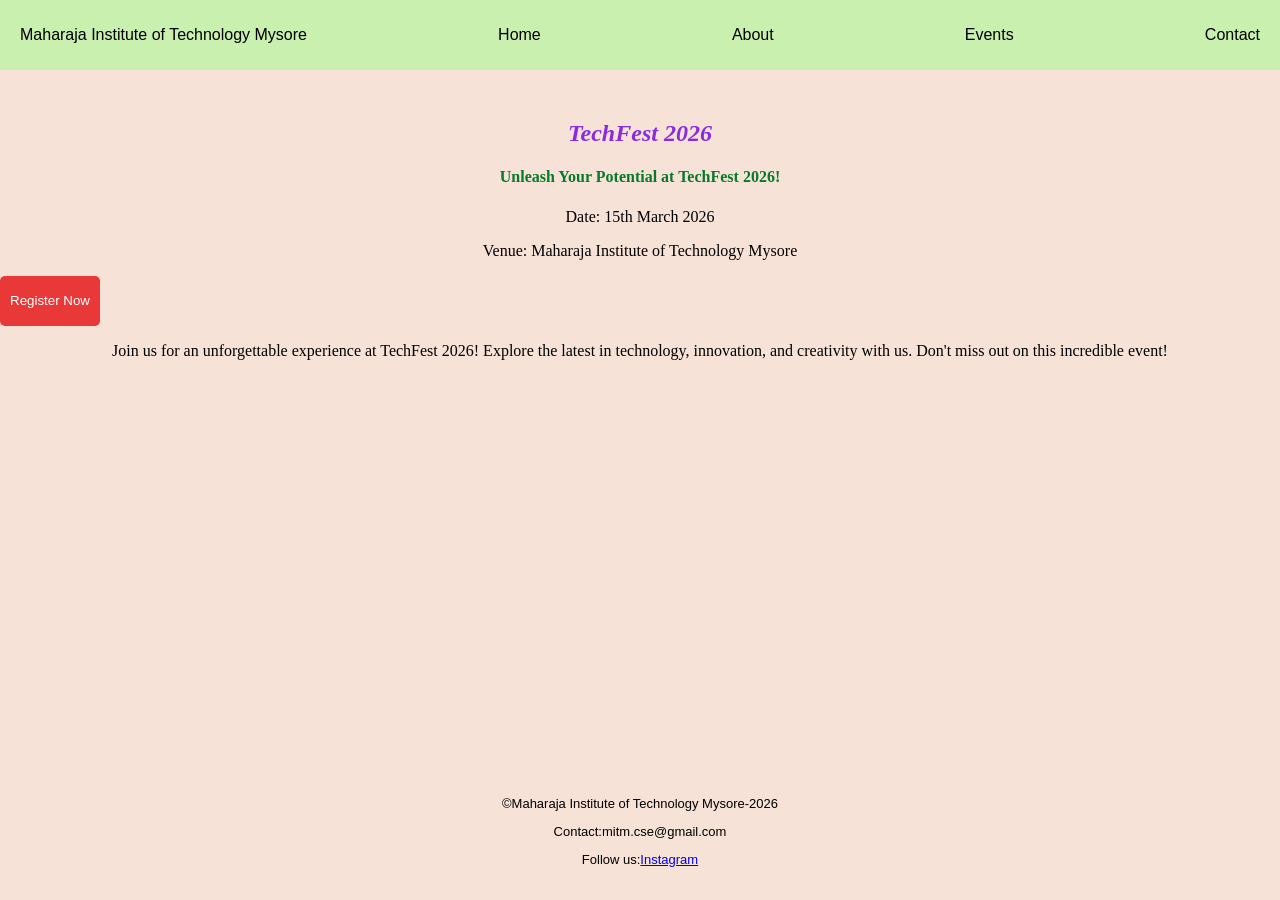
<file: index.html>
<!DOCTYPE html>
<html lang="en">
    <head>
        <title>Event Page</title>
        <meta charset="UTF-8">
        <meta name="viewport" content="width=device-width, initial-scale=1.0">
        <link rel="stylesheet" href="style.css">
    </head>
    <body>
        <nav class="navbar">
            <p class="nav">Maharaja Institute of Technology Mysore</p>
            <p class="nav"><a href="index.html" class="link">Home</a></p>
            <p class="nav"><a href="about.html" class="link">About</a></p>
            <p class="nav"><a href="index.html" class="link">Events</a></p>
            <p class="nav"><a href="contact.html" class="link">Contact</a></p>
        </nav>
        <section class="hero">
            <h1 id="heading">TechFest 2026</h1>
            <h4 id="tagline">Unleash Your Potential at TechFest 2026!</h4>
            <p id="date">Date: 15th March 2026</p>
            <p id="venue">Venue: Maharaja Institute of Technology Mysore</p>
            <button id="Register"><a href="contact.html" class="link">Register Now</a></button>
            <p class="hero-text">Join us for an unforgettable experience at TechFest 2026! Explore the latest in technology, innovation, and creativity with us. Don't miss out on this incredible event!</p>
        </section>
        <footer class="footer">
            <p class="footer-text">©Maharaja Institute of Technology Mysore-2026</p>
            <p class="footer-text">Contact:mitm.cse@gmail.com</p>
            <p class="footer-text">Follow us:<a href="https://www.instagram.com/mitmcse?igsh=anZ3c2Ztd3JzZThi" target="_blank">Instagram</a></p>
        </footer>
    </body>
</html>
</file>
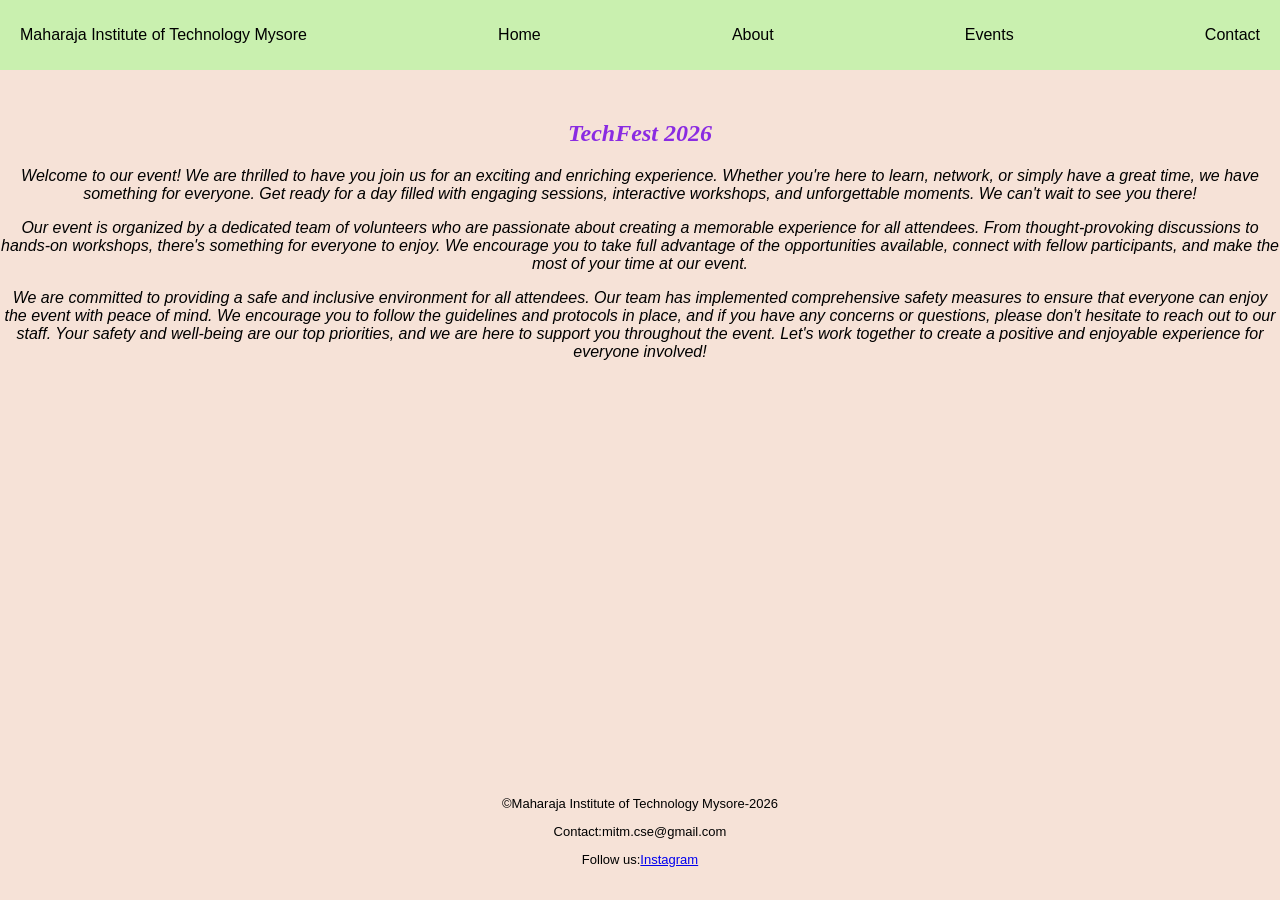
<file: about.html>
<!DOCTYPE html>
<html lang="en">
<head>  
    <meta charset="UTF-8">
    <meta name="viewport" content="width=device-width, initial-scale=1.0">
    <title>About</title>
    <link rel="stylesheet" href="style.css">
</head>
<body>
    <nav class="navbar">
            <p class="nav">Maharaja Institute of Technology Mysore</p>
            <p class="nav"><a href="index.html" class="link">Home</a></p>
            <p class="nav"><a href="about.html" class="link">About</a></p>
            <p class="nav"><a href="schedule.html" class="link">Events</a></p>
            <p class="nav"><a href="contact.html" class="link">Contact</a></p>
        </nav>
    <section class="about">
        <h1 id="heading">TechFest 2026</h1>
        <p class="about-text">Welcome to our event! We are thrilled to have you join us for an exciting and enriching experience. Whether you're here to learn, network, or simply have a great time, we have something for everyone. Get ready for a day filled with engaging sessions, interactive workshops, and unforgettable moments. We can't wait to see you there!</p>
        <p class="about-text">Our event is organized by a dedicated team of volunteers who are passionate about creating a memorable experience for all attendees. From thought-provoking discussions to hands-on workshops, there's something for everyone to enjoy. We encourage you to take full advantage of the opportunities available, connect with fellow participants, and make the most of your time at our event.</p>
        <p class="about-text">We are committed to providing a safe and inclusive environment for all attendees. Our team has implemented comprehensive safety measures to ensure that everyone can enjoy the event with peace of mind. We encourage you to follow the guidelines and protocols in place, and if you have any concerns or questions, please don't hesitate to reach out to our staff. Your safety and well-being are our top priorities, and we are here to support you throughout the event. Let's work together to create a positive and enjoyable experience for everyone involved!</p>
    </section>
    <footer class="footer">
            <p class="footer-text">©Maharaja Institute of Technology Mysore-2026</p>
            <p class="footer-text">Contact:mitm.cse@gmail.com</p>
            <p class="footer-text">Follow us:<a href="https://www.instagram.com/mitmcse?igsh=anZ3c2Ztd3JzZThi" target="_blank">Instagram</a></p>
        </footer>
</body>
</html>
</file>
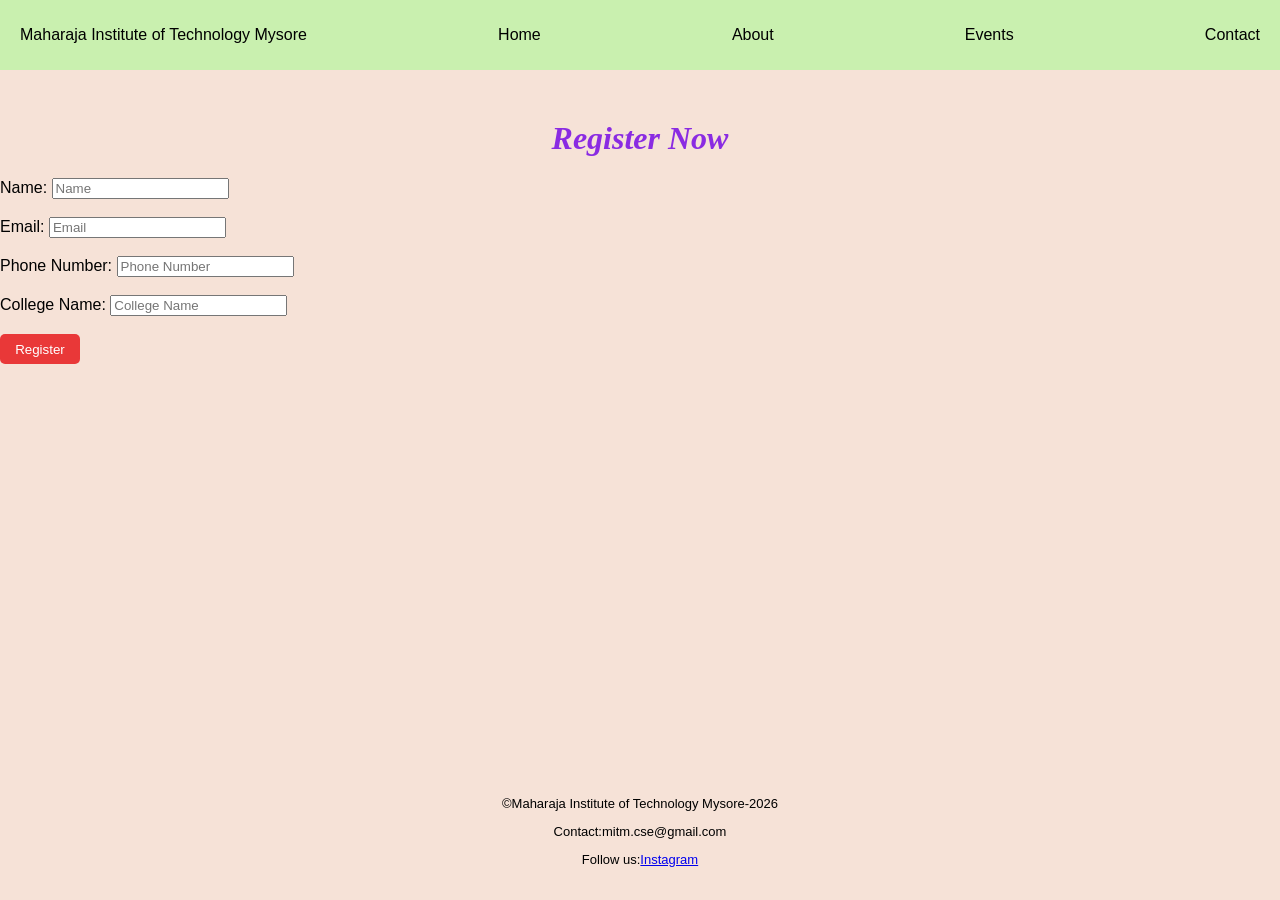
<file: contact.html>
<!DOCTYPE html>
<html lang="en">
<head>
    <meta charset="UTF-8">
    <meta name="viewport" content="width=device-width, initial-scale=1.0">
    <title>Contact</title>
    <link rel="stylesheet" href="style.css">
</head>
<body>
    <nav class="navbar">
            <p class="nav">Maharaja Institute of Technology Mysore</p>
            <p class="nav"><a href="index.html" class="link">Home</a></p>
            <p class="nav"><a href="about.html" class="link">About</a></p>
            <p class="nav"><a href="index.html" class="link">Events</a></p>
            <p class="nav"><a href="contact.html" class="link">Contact</a></p>
        </nav>
    <h1 id="heading"> Register Now</h1>
    <form class="form">
        <label for="name">Name:</label>
        <input type="text" placeholder="Name"><br><br>
        <label for="email">Email:</label>
        <input type="email" placeholder="Email"><br><br>
        <label for="phone">Phone Number:</label>
        <input type="text" placeholder="Phone Number"><br><br>
        <label for="college">College Name:</label>
        <input type="text" placeholder="College Name"><br><br>
        <button type="submit" id="button">Register</button>
    </form>
    <footer class="footer">
            <p class="footer-text">©Maharaja Institute of Technology Mysore-2026</p>
            <p class="footer-text">Contact:mitm.cse@gmail.com</p>
            <p class="footer-text">Follow us:<a href="https://www.instagram.com/mitmcse?igsh=anZ3c2Ztd3JzZThi" target="_blank">Instagram</a></p>
        </footer>
</html>
</file>
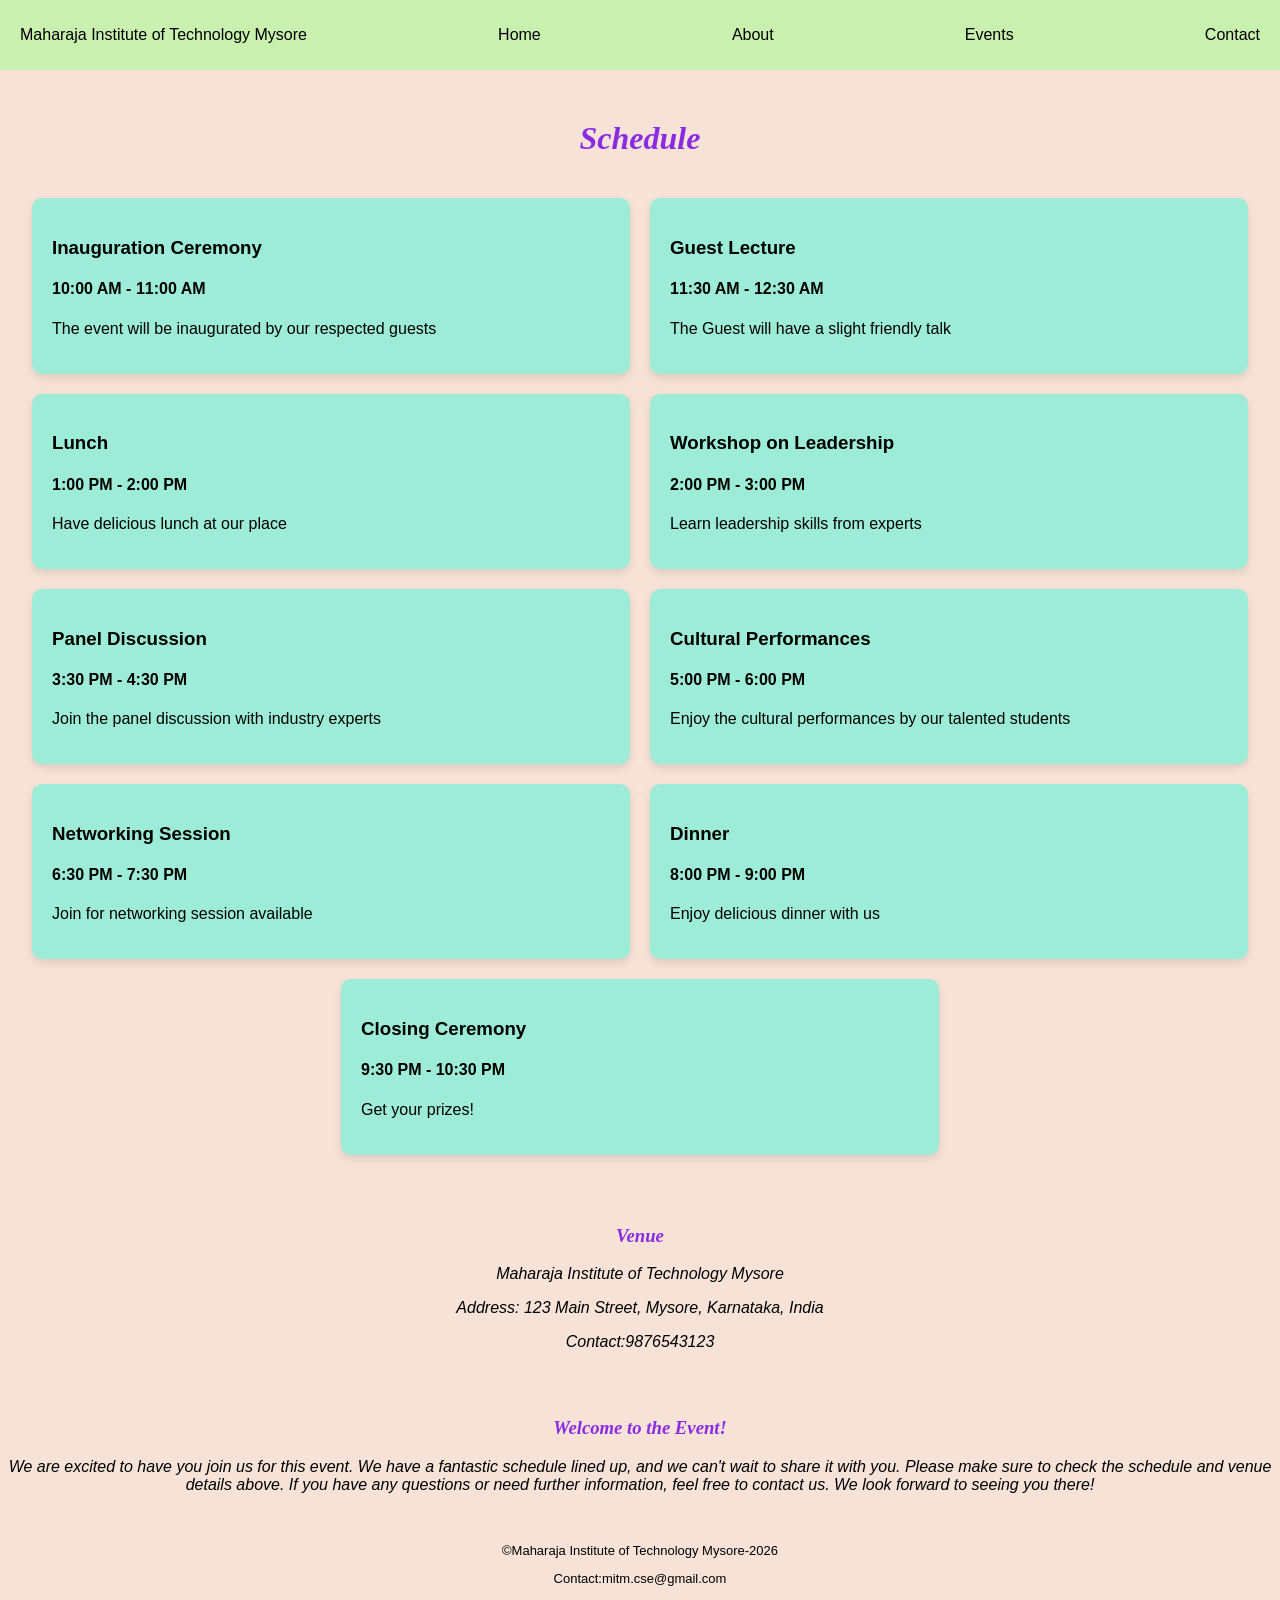
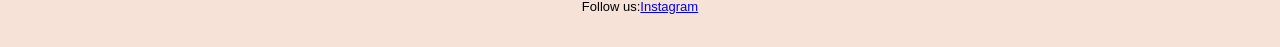
<file: schedule.html>
<!DOCTYPE html>
<html lang="en">
<head>
    <meta charset="UTF-8">
    <meta name="viewport" content="width=device-width, initial-scale=1.0">
    <title>Schedule</title>
    <link rel="stylesheet" href="style.css">
</head>
<body>
    <nav class="navbar">
            <p class="nav">Maharaja Institute of Technology Mysore</p>
            <p class="nav"><a href="index.html" class="link">Home</a></p>
            <p class="nav"><a href="about.html" class="link">About</a></p>
            <p class="nav"><a href="index.html" class="link">Events</a></p>
            <p class="nav"><a href="contact.html" class="link">Contact</a></p>
        </nav>
         <h1 id="heading">Schedule</h1>
    <section class="events1">
        <div class="Schedule">
            <h3 class="title">Inauguration Ceremony</h3>
            <h4 class="time">10:00 AM - 11:00 AM</h4>
            <p class="description">The event will be inaugurated by our respected guests</p>
        </div>
        <div class="Schedule">
            <h3 class="title">Guest Lecture</h3>
            <h4 class="time">11:30 AM - 12:30 AM</h4>
            <p class="description">The Guest will have a slight friendly talk</p>
        </div>
        <div class="Schedule">
            <h3 class="title">Lunch</h3>
            <h4 class="time">1:00 PM - 2:00 PM</h4>
            <p class="description">Have delicious lunch at our place</p>
        </div>
        <div class="Schedule">
            <h3 class="title">Workshop on Leadership</h3>
            <h4 class="time">2:00 PM - 3:00 PM</h4>
            <p class="description">Learn leadership skills from experts</p>
        </div>
        <div class="Schedule">
            <h3 class="title">Panel Discussion</h3>
            <h4 class="time">3:30 PM - 4:30 PM</h4>
            <p class="description">Join the panel discussion with industry experts</p>
        </div>
        <div class="Schedule">
            <h3 class="title">Cultural Performances</h3>
            <h4 class="time">5:00 PM - 6:00 PM</h4>
            <p class="description">Enjoy the cultural performances by our talented students</p>
        </div>
        <div class="Schedule">
            <h3 class="title">Networking Session</h3>
            <h4 class="time">6:30 PM - 7:30 PM</h4>
            <p class="description">Join for networking session available</p>
        </div>
        <div class="Schedule">
            <h3 class="title">Dinner</h3>
            <h4 class="time">8:00 PM - 9:00 PM</h4>
            <p class="description">Enjoy delicious dinner with us</p>
        </div>
        <div class="Schedule">
            <h3 class="title">Closing Ceremony</h3>
            <h4 class="time">9:30 PM - 10:30 PM</h4>
            <p class="description">Get your prizes!</p>
        </div>        
    </section>
    <section class="events">
        <h3 id="heading">Venue</h3>
        <p class="Schedule1">Maharaja Institute of Technology Mysore</p>
        <p class="Schedule1">Address: 123 Main Street, Mysore, Karnataka, India</p>
        <p class="Schedule1">Contact:9876543123</p>
    </section>
    <section class="welcome">
        <h3 id="heading">Welcome to the Event!</h3>
        <p class="welcome-text">We are excited to have you join us for this event. We have a fantastic schedule lined up, and we can't wait to share it with you. Please make sure to check the schedule and venue details above. If you have any questions or need further information, feel free to contact us. We look forward to seeing you there!</p>
    </section>
    <footer class="footer">
            <p class="footer-text">©Maharaja Institute of Technology Mysore-2026</p>
            <p class="footer-text">Contact:mitm.cse@gmail.com</p>
            <p class="footer-text">Follow us:<a href="https://www.instagram.com/mitmcse?igsh=anZ3c2Ztd3JzZThi" target="_blank">Instagram</a></p>
        </footer>
</body>
</html>
</file>
<file: style.css>
html, body {
    height: 100%;
    margin: 0;
}
body{
    background-color: rgb(246, 226, 215);
    margin:0;
    padding:0;
    font-family: Arial, sans-serif;
    min-height:100vh;
    display:flex;
    flex-direction:column;
}
.navbar{
    display:flex;
    justify-content: space-between;
    padding-left:10px;
    padding-right:10px;
    background-color: rgb(201, 240, 175);
    margin:0;
}
.navbar p{
    border-radius: 5px;
    padding:10px 10px;
    transition: 0.3s;
}
.navbar p:hover{
    background-color: rgb(95, 191, 81);
}
.footer{
    text-align:center;
    font-size: small;
    font-family: Arial, sans-serif;
    margin-top:auto;
    padding:20px;
}
.about-text{
    font-style:italic;
    text-align:center;
}
.nav{
    text-decoration: none;
    color: black;
}
#heading{
    font-style:italic;
    margin-top:50px;
    color:blueviolet;
    font-family: 'Times New Roman', Times, serif;
    text-align:center;
}
.events1{
    display:flex;
    flex-wrap: wrap;
    justify-content: center;
    gap: 20px;
    padding: 20px;
}
.Schedule {
    width:45%;
    min-width:250px;
    background:rgb(157, 236, 215);
    padding:20px;
    border-radius: 10px;
    box-shadow:0 4px 8px rgba(0,0,0,0.1);
    transition:0.3s;
}
.Schedule:hover{
    background:aliceblue;
    transform:translateY(-6px);
}
#tagline{
    color:rgb(8, 121, 40);
    font-family: 'Times New Roman', Times, serif, italic;
    text-align:center;
}
#date{
    font-family: 'Times New Roman', Times, serif, italic;
    text-align:center;
}
#venue{
    font-family: 'Times New Roman', Times, serif, italic;
    text-align:center;
}
#Register{
    background-color: rgb(233, 56, 56);
    color:white;
    width:100px;
    height:50px;
    border:none;
    border-radius: 5px;
    text-align: center;
    justify-content: center;
}
#Register a{
    text-decoration: none;
    color:white;
}
.hero-text{
    font-family: 'Times New Roman', Times, serif, italic;
    text-align:center;
}
.events{
     font-style:italic;
    text-align:center;
}
.welcome-text{
    font-style:italic;
    text-align:center;
}
.link{
    text-decoration: none;
    color:black;
}
#Register p{
    border-radius: 5px;
    padding:10px 10px;
    transition: 0.3s;
}
#Register p:hover{
    background-color:antiquewhite;
}
#button{
    background-color: rgb(233, 56, 56);
    color:white;
    width:80px;
    height:30px;
    border:none;
    border-radius: 5px;
    text-align: center;
    justify-content: center;
}
@media(min-width:734px){
    .Schedule{
        width:45%;
        flex-direction:row;
    }
}
</file>
